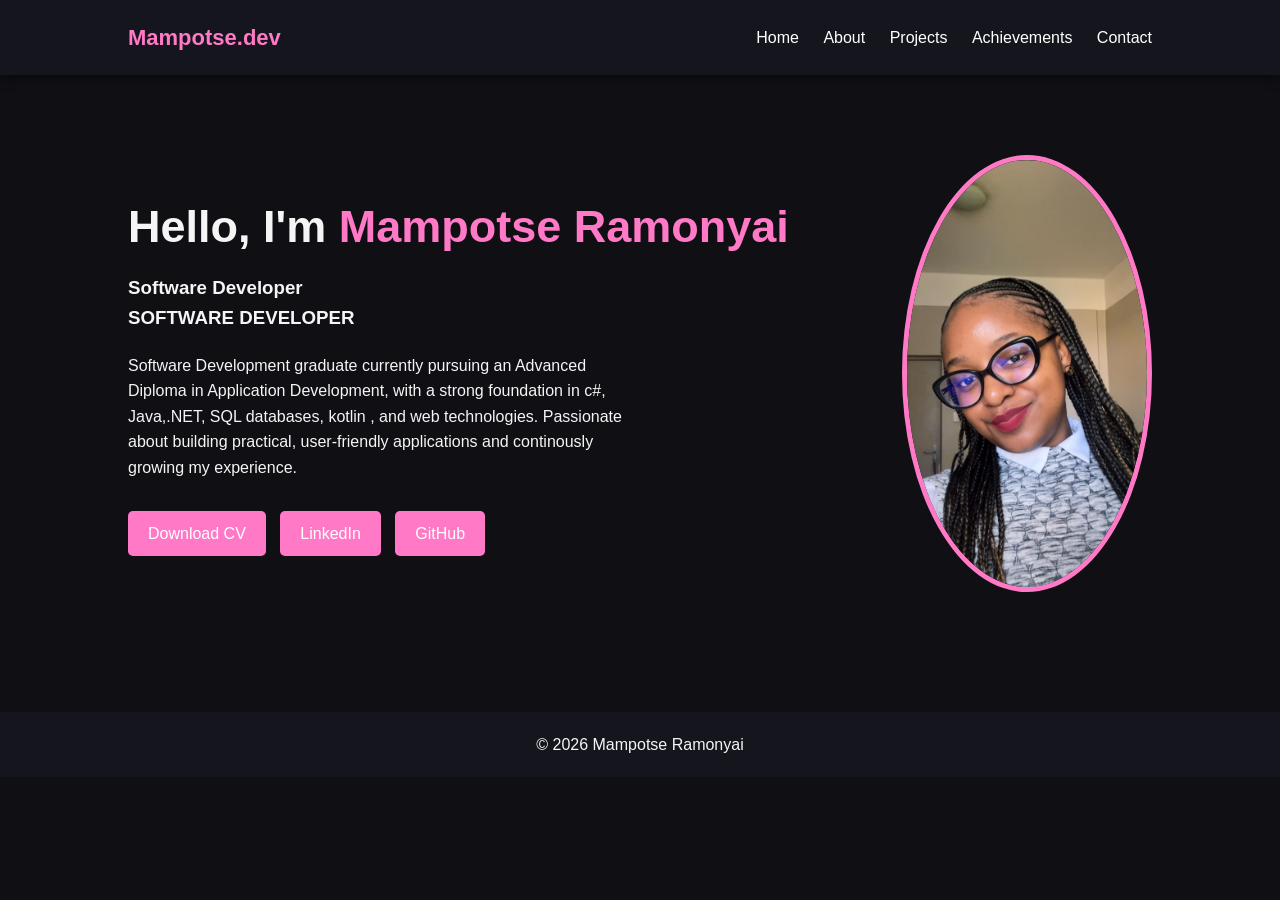
<file: index.html>
<!DOCTYPE html>
<html>
<head>
<title>Mampotse Ramonyai | Portfolio</title>
<link rel="stylesheet" href="css/style.css">
</head>

<body>

<header>

<div class="logo">Mampotse.dev</div>

<nav>
<a href="index.html">Home</a>
<a href="about.html">About</a>
<a href="projects.html">Projects</a>
<a href="achievements.html">Achievements</a>
<a href="contact.html">Contact</a>
</nav>

</header>


<section class="hero">

<div class="hero-text">

<h1>Hello, I'm <span>Mampotse Ramonyai</span></h1>

<h3 id="typing"></h3>
<h3>SOFTWARE DEVELOPER </h3>
<p>
Software Development graduate currently pursuing an Advanced Diploma
in Application Development, with a strong foundation in c#, Java,.NET,
SQL databases, kotlin , and web technologies. Passionate about building 
practical, user-friendly applications and continously growing my experience.
</p>

<a href="cv/MampotseRamonyaiCV.pdf" class="btn" download>Download CV</a>
<a href="https://www.linkedin.com/in/mampotse-ramonyai-88b468291?utm_source=share&utm_campaign=share_via&utm_content=profile&utm_medium=ios_app" class="btn" target="_blank">
LinkedIn   
</a>
<a href="https://github.com/ST10348269" class="btn" target="_blank">GitHub</a>


</div>

<img src="images/profile.jpg">

</section>

<footer>
<p>© 2026 Mampotse Ramonyai</p>
</footer>
<script src="js/script.js"></script>
</body>
</html>
</file>
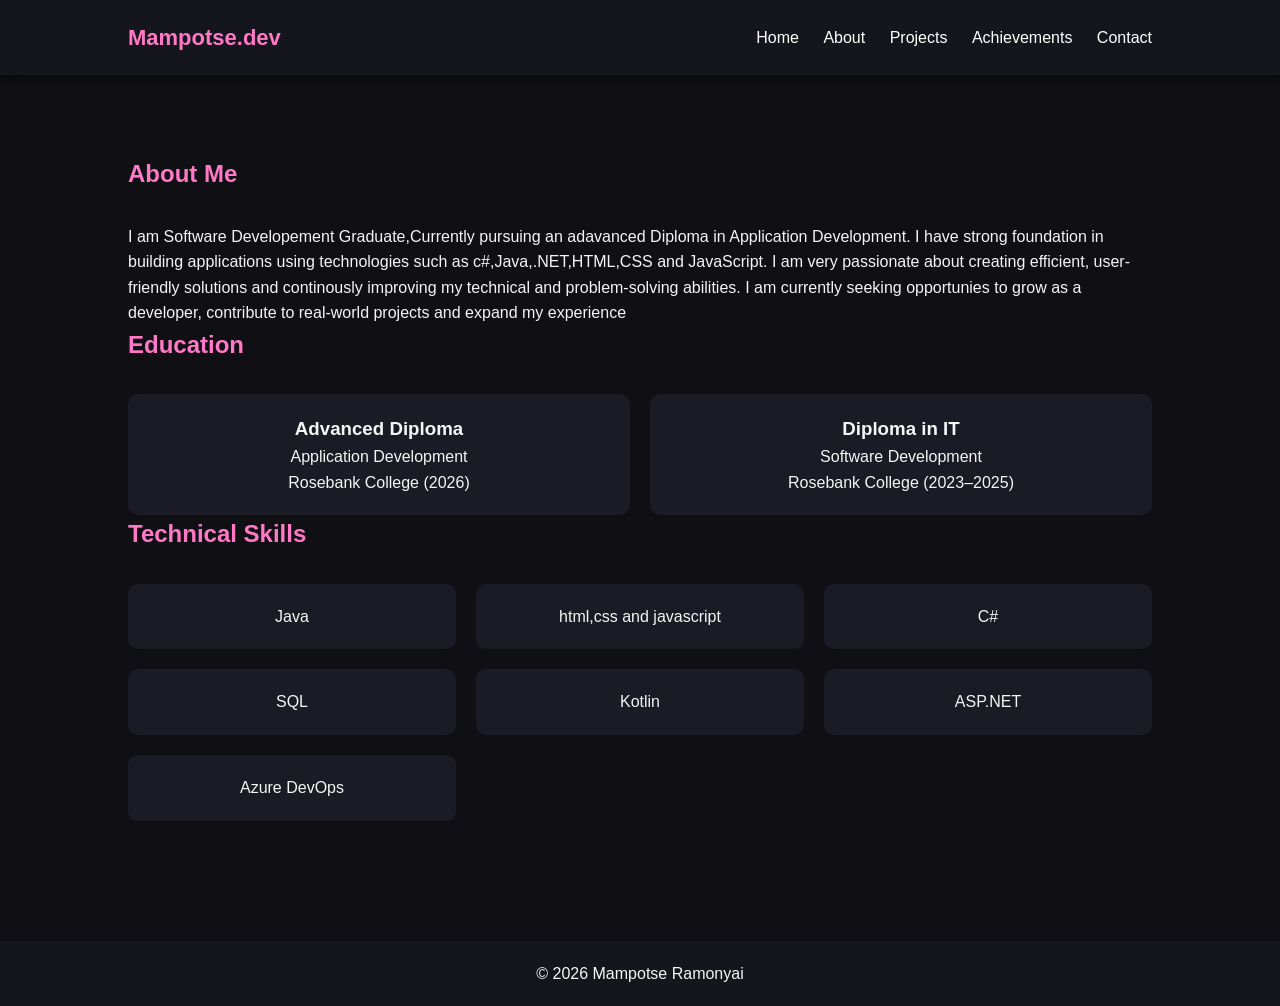
<file: About.html>
<!DOCTYPE html>
<html>
<head>
<title>About Me</title>
<link rel="stylesheet" href="css/style.css">
</head>

<body>

<header>

<div class="logo">Mampotse.dev</div>

<nav>
<a href="index.html">Home</a>
<a href="about.html">About</a>
<a href="projects.html">Projects</a>
<a href="achievements.html">Achievements</a>
<a href="contact.html">Contact</a>
</nav>

</header>

<section class="section">

<h2>About Me</h2>

<p>
I am Software Developement Graduate,Currently pursuing an 
adavanced Diploma in Application Development. I have strong foundation 
in building applications using technologies such as c#,Java,.NET,HTML,CSS and
JavaScript. I am very passionate about creating efficient, user-friendly 
solutions and continously improving my technical and problem-solving abilities. 
I am currently seeking opportunies to grow as a developer, contribute to real-world
projects and expand my experience 
</p>

<h2>Education</h2>

<div class="cards">

<div class="card">
<h3>Advanced Diploma</h3>
<p>Application Development</p>
<p>Rosebank College (2026)</p>
</div>

<div class="card">
<h3>Diploma in IT</h3>
<p>Software Development</p>
<p>Rosebank College (2023–2025)</p>
</div>

</div>

<h2>Technical Skills</h2>

<div class="cards">

<div class="card">Java</div>
<div class="card">html,css and javascript</div>
<div class="card">C#</div>
<div class="card">SQL</div>
<div class="card">Kotlin</div>
<div class="card">ASP.NET</div>
<div class="card">Azure DevOps</div>

</div>

</section>

<footer>
<p>© 2026 Mampotse Ramonyai</p>
</footer>

</body>
</html>
</file>
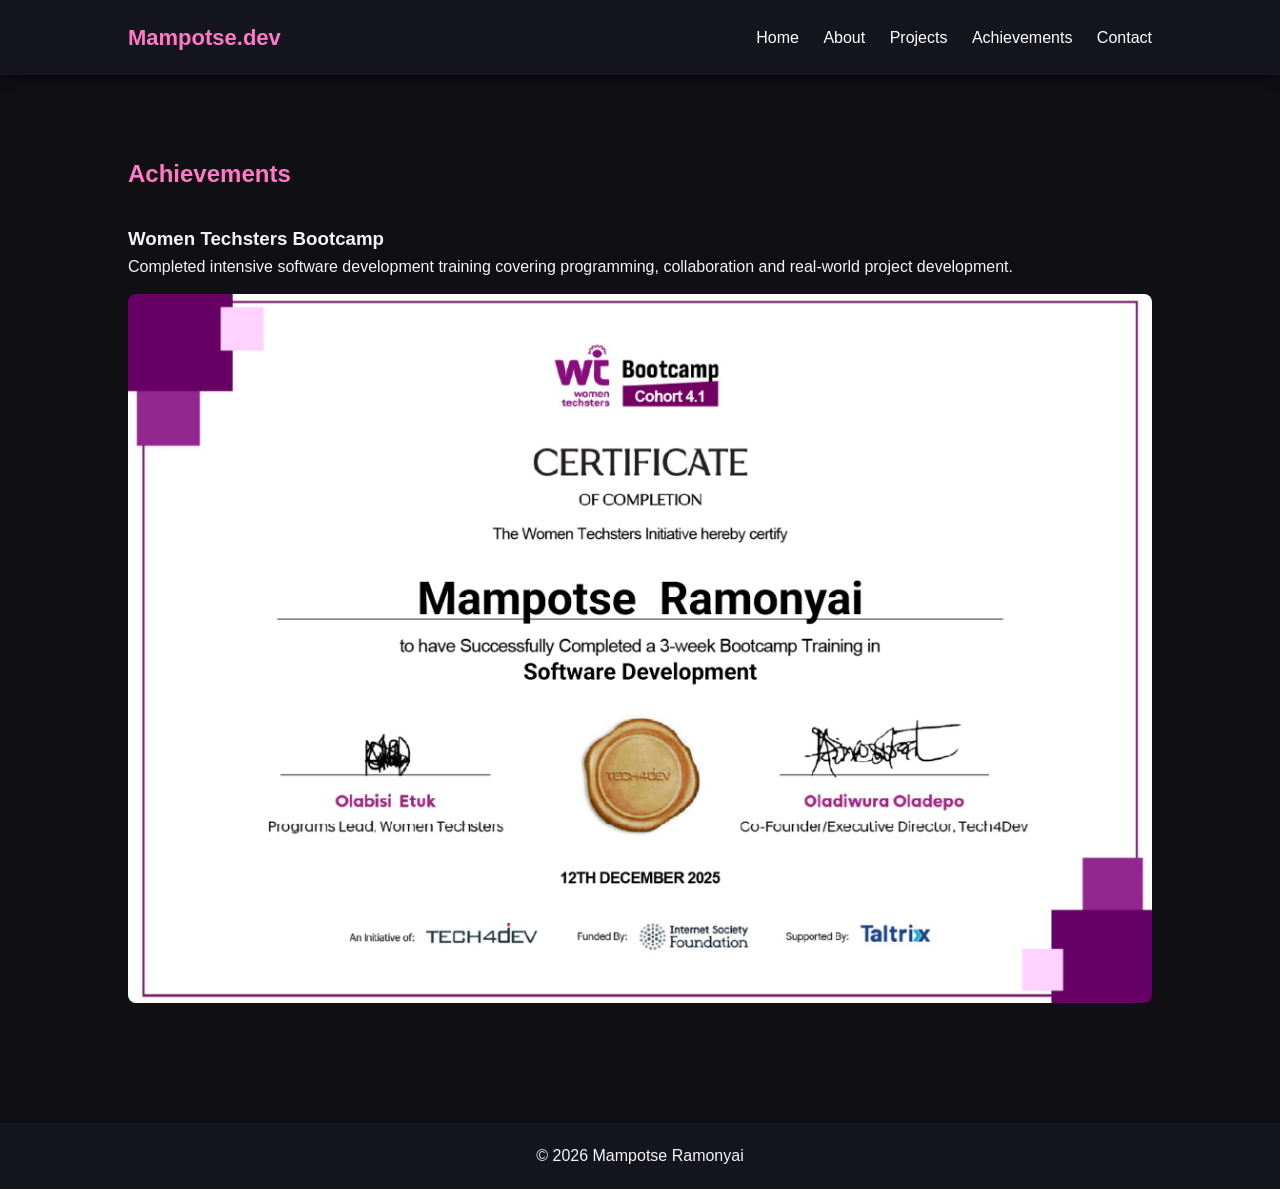
<file: achievements.html>
<!DOCTYPE html>
<html>
<head>
<title>Achievements</title>
<link rel="stylesheet" href="css/style.css">
</head>

<body>

<header>

<div class="logo">Mampotse.dev</div>

<nav>
<a href="index.html">Home</a>
<a href="about.html">About</a>
<a href="projects.html">Projects</a>
<a href="achievements.html">Achievements</a>
<a href="contact.html">Contact</a>
</nav>

</header>


<section class="section">

<h2>Achievements</h2>


<div class="certificate-container">

<h3>Women Techsters Bootcamp</h3>

<p>
Completed intensive software development training covering
programming, collaboration and real-world project development.
</p>

<img src="images/certificate.jpg" class="certificate">

</div>

</div>

</section>

<footer>
<p>© 2026 Mampotse Ramonyai</p>
</footer>

</body>
</html>
</file>
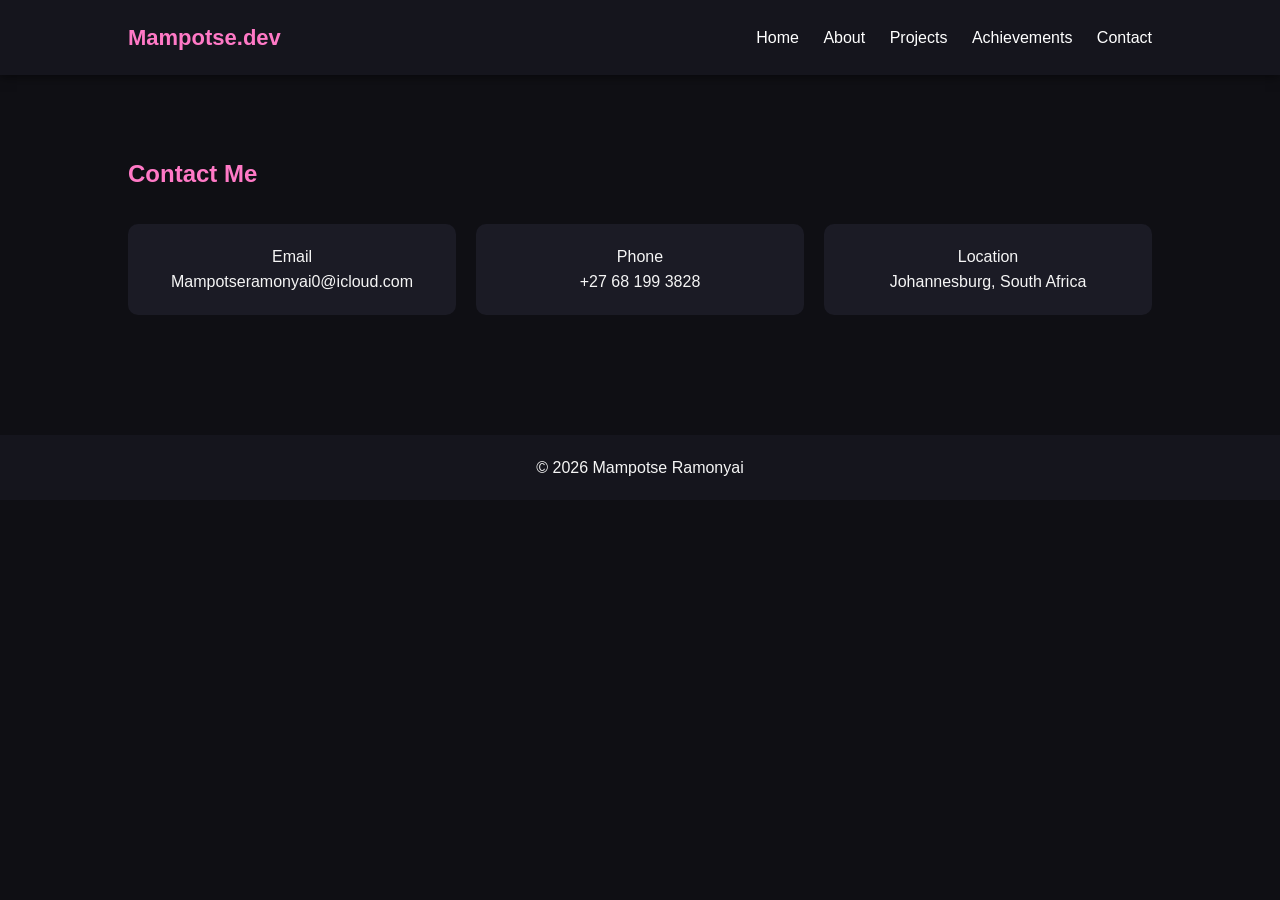
<file: contact.html>
<!DOCTYPE html>
<html>
<head>
<title>Contact</title>
<link rel="stylesheet" href="css/style.css">
</head>

<body>

<header>

<div class="logo">Mampotse.dev</div>

<nav>
<a href="index.html">Home</a>
<a href="about.html">About</a>
<a href="projects.html">Projects</a>
<a href="achievements.html">Achievements</a>
<a href="contact.html">Contact</a>
</nav>

</header>


<section class="section">

<h2>Contact Me</h2>

<div class="cards">

<div class="card">
<p>Email</p>
<p>Mampotseramonyai0@icloud.com</p>
</div>

<div class="card">
<p>Phone</p>
<p>+27 68 199 3828</p>
</div>

<div class="card">
<p>Location</p>
<p>Johannesburg, South Africa</p>
</div>

</div>

</section>

<footer>
<p>© 2026 Mampotse Ramonyai</p>
</footer>

</body>
</html>
</file>
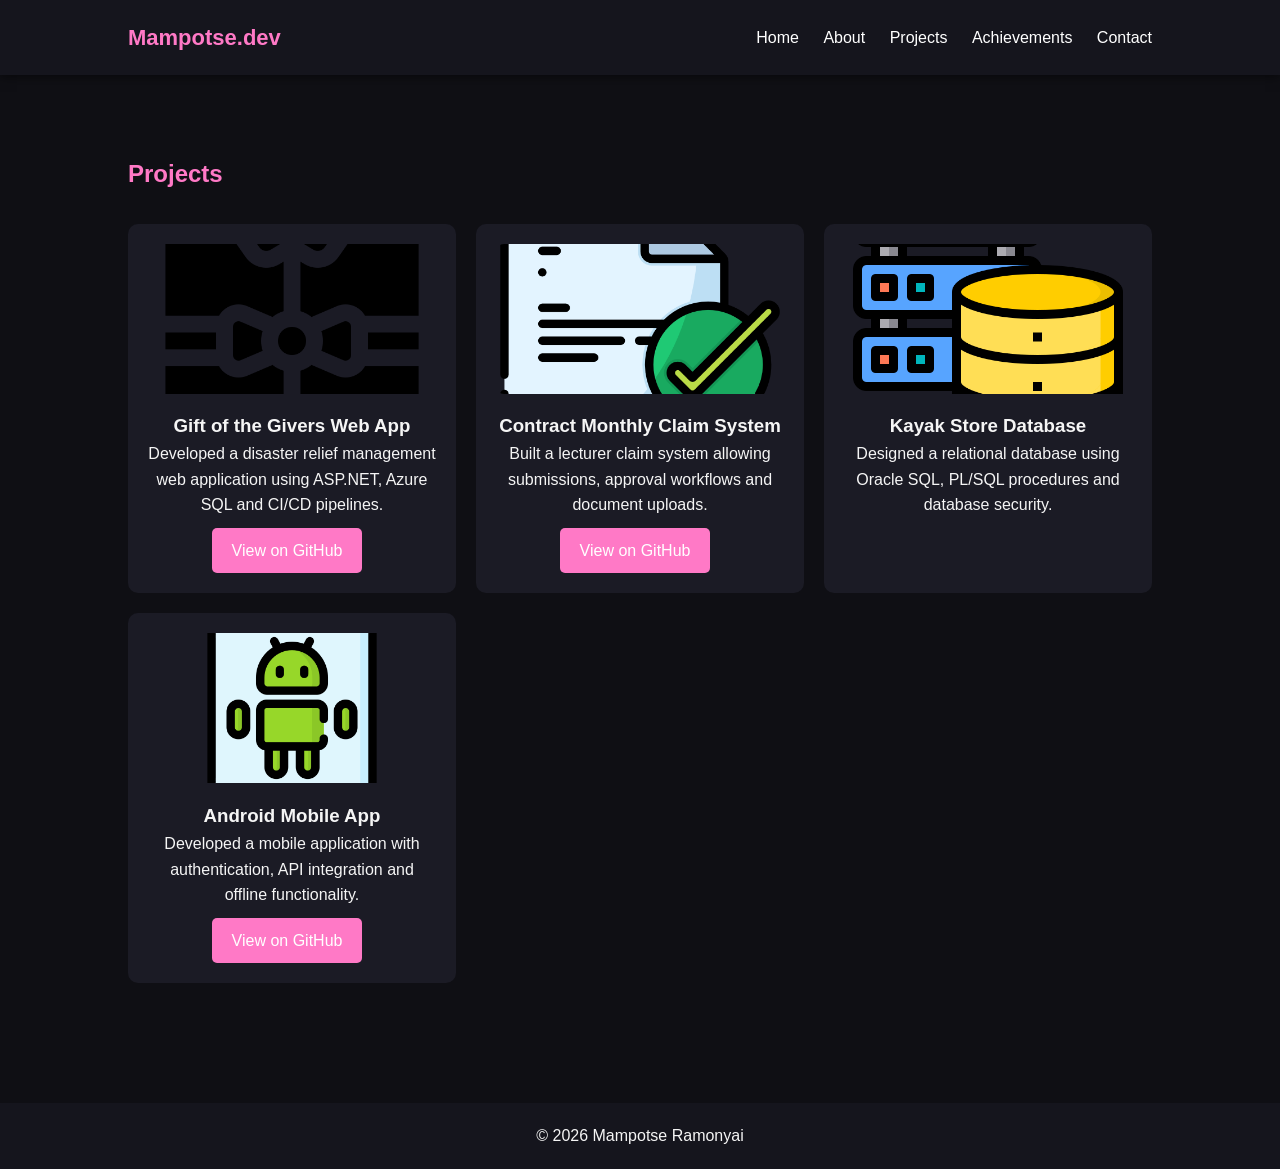
<file: Projects.html>
<!DOCTYPE html>
<html>

<head>

<title>Projects</title>

<link rel="stylesheet" href="css/style.css">

</head>

<body>

<header>

<div class="logo">Mampotse.dev</div>

<nav>

<a href="index.html">Home</a>
<a href="about.html">About</a>
<a href="projects.html">Projects</a>
<a href="achievements.html">Achievements</a>
<a href="contact.html">Contact</a>

</nav>

</header>

<section class="section">

<h2>Projects</h2>

<div class="cards">

<div class="card">

<img src="images/gift.png">

<h3>Gift of the Givers Web App</h3>

<p>
Developed a disaster relief management web application
using ASP.NET, Azure SQL and CI/CD pipelines.
</p>

<a href="https://github.com/ST10348269/Giftofthegivers" class="btn" target="_blank">
    View on GitHub 
</a>
</div>

<div class="card">

<img src="images/cmcs.png">

<h3>Contract Monthly Claim System</h3>

<p>
Built a lecturer claim system allowing submissions,
approval workflows and document uploads.
</p>
<a href="https://github.com/ST10348269" class="btn" target="_blank">
    View on GitHub 
</a>
</div>

<div class="card">

<img src="images/database.png">

<h3>Kayak Store Database</h3>

<p>
Designed a relational database using Oracle SQL,
PL/SQL procedures and database security.
</p>

</div>

<div class="card">

<img src="images/android.png">

<h3>Android Mobile App</h3>

<p>
Developed a mobile application with authentication,
API integration and offline functionality.
</p>

<a href="https://github.com/ST10348269" class="btn" target="_blank">
    View on GitHub 
</a>
</div>

</div>

</section>

<footer>

<p>© 2026 Mampotse Ramonyai</p>

</footer>

<script src="js/script.js"></script>

</body>
</html>
</file>
<file: css/style.css>
*{
margin:0;
padding:0;
box-sizing:border-box;
font-family: 'Segoe UI', sans-serif;
}

body{
background:#0f0f14;
color:#f5f5f5;
line-height:1.6;
}

header{
display:flex;
justify-content:space-between;
align-items:center;
padding:20px 10%;
background:#15151d;
box-shadow:0 2px 10px rgba(0,0,0,0.5);
}

.logo{
font-size:22px;
font-weight:bold;
color:#ff79c6;
}

nav a{
color:white;
margin-left:20px;
text-decoration:none;
font-weight:500;
transition:0.3s;
}

nav a:hover{
color:#ff79c6;
}

.hero{
display:flex;
align-items:center;
justify-content:space-between;
padding:80px 10%;
}

.hero-text h1{
font-size:45px;
margin-bottom:10px;
}

.hero-text span{
color:#ff79c6;
}

.hero-text p{
margin:20px 0;
max-width:500px;
}

.btn{
display:inline-block;
padding:10px 20px;
background:#ff79c6;
color:white;
border-radius:5px;
text-decoration:none;
transition:0.3s;
margin-right:10px;
margin-top:10px
}

.btn:hover{
background:#ff4fb2;
}

.hero img{
width:250px;
border-radius:50%;
border:5px solid #ff79c6;
}

.section{
padding:80px 10%;
}

.section h2{
margin-bottom:30px;
color:#ff79c6;
}

.cards{
display:grid;
grid-template-columns:repeat(auto-fit,minmax(250px,1fr));
gap:20px;
}

.card{
background:#1b1b25;
padding:20px;
border-radius:10px;
transition:0.3s;
text-align:center;
}

.card:hover{
transform:translateY(-8px);
box-shadow:0 10px 20px rgba(0,0,0,0.4);
}

.card img{
width:100%;
height:150px;
object-fit:cover;
border-radius:8px;
margin-bottom:10px;
}

.certificate{
width:100%;
height:auto;
border-radius:8px;
margin-top:15px;
}

.certificate-container{
width: 100%;
padding: 0;
margin-top: 20px;
}

.certificate{
width: 100%;
height: auto;
display: block;
border-radius: 8px; 
}

footer{
text-align:center;
padding:20px;
background:#15151d;
margin-top:40px;
}
</file>
